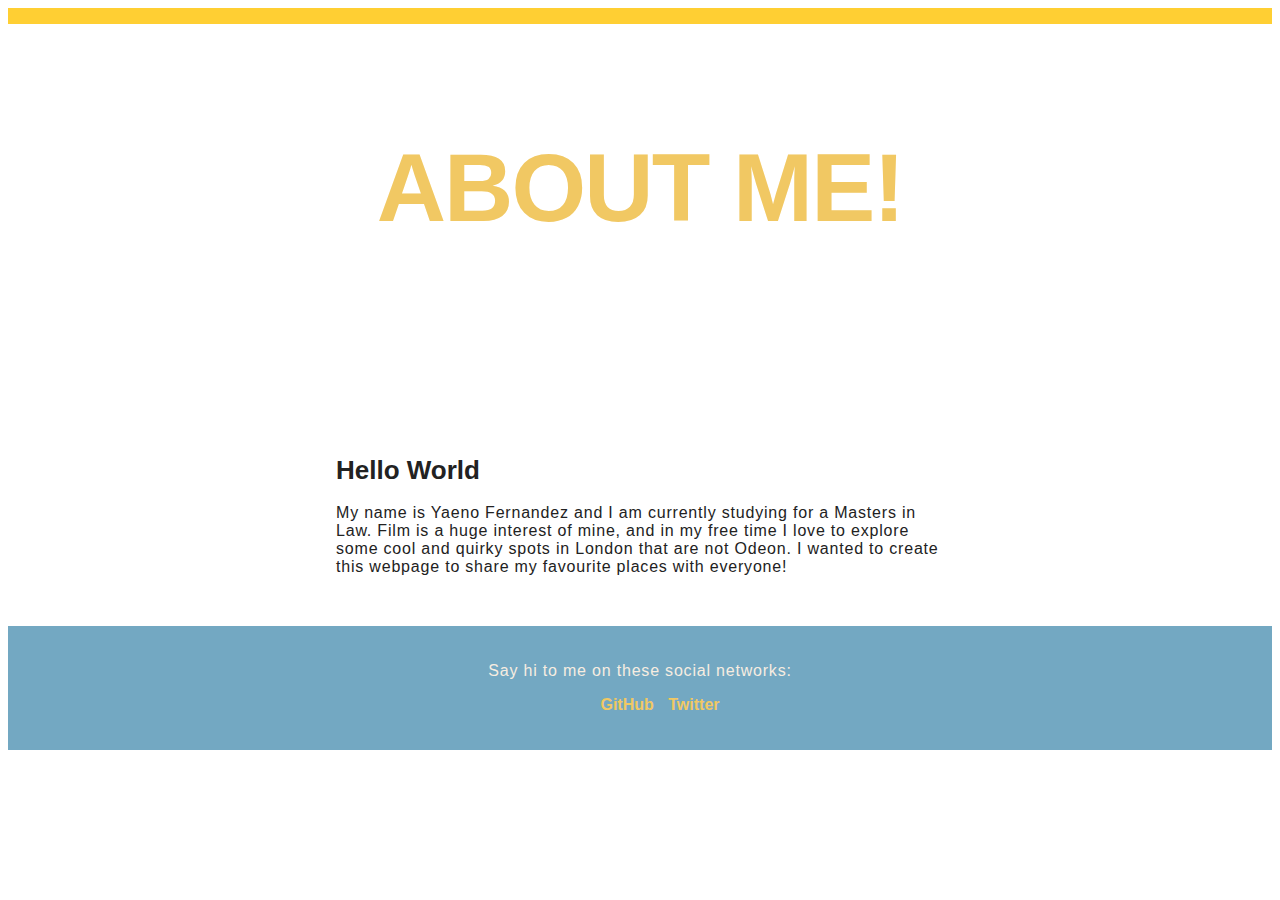
<file: about_me.html>
<!DOCTYPE>

<link rel="stylesheet" href="css/index.css" type="text/css">
<body>

<header class='masthead'>
  <p class='masthead-intro'></p>
  <h1 class='masthead-heading'>About me!</h1>
</header>
<section class="introduction-section">
    <h1>Hello World</h1>
    <p>My name is Yaeno Fernandez and I am currently studying for a Masters in Law. Film is a huge interest of mine, and in my free time I love to explore some cool and quirky spots in London that are not Odeon. I wanted to create this webpage to share my favourite places with everyone!</p>

</section>
</body>
<footer class="content-footer">
    <p>Say hi to me on these social networks:</p>
    <ul class="social">
        <li><a class="css-is-deranged" href="_INSERT_GITHUB_URL_HERE_">GitHub</a></li>
        <li><a class="css-is-deranged" href="http://twitter.com/yaefernandezz">Twitter</a></li>

    </ul>

</footer>
</file>
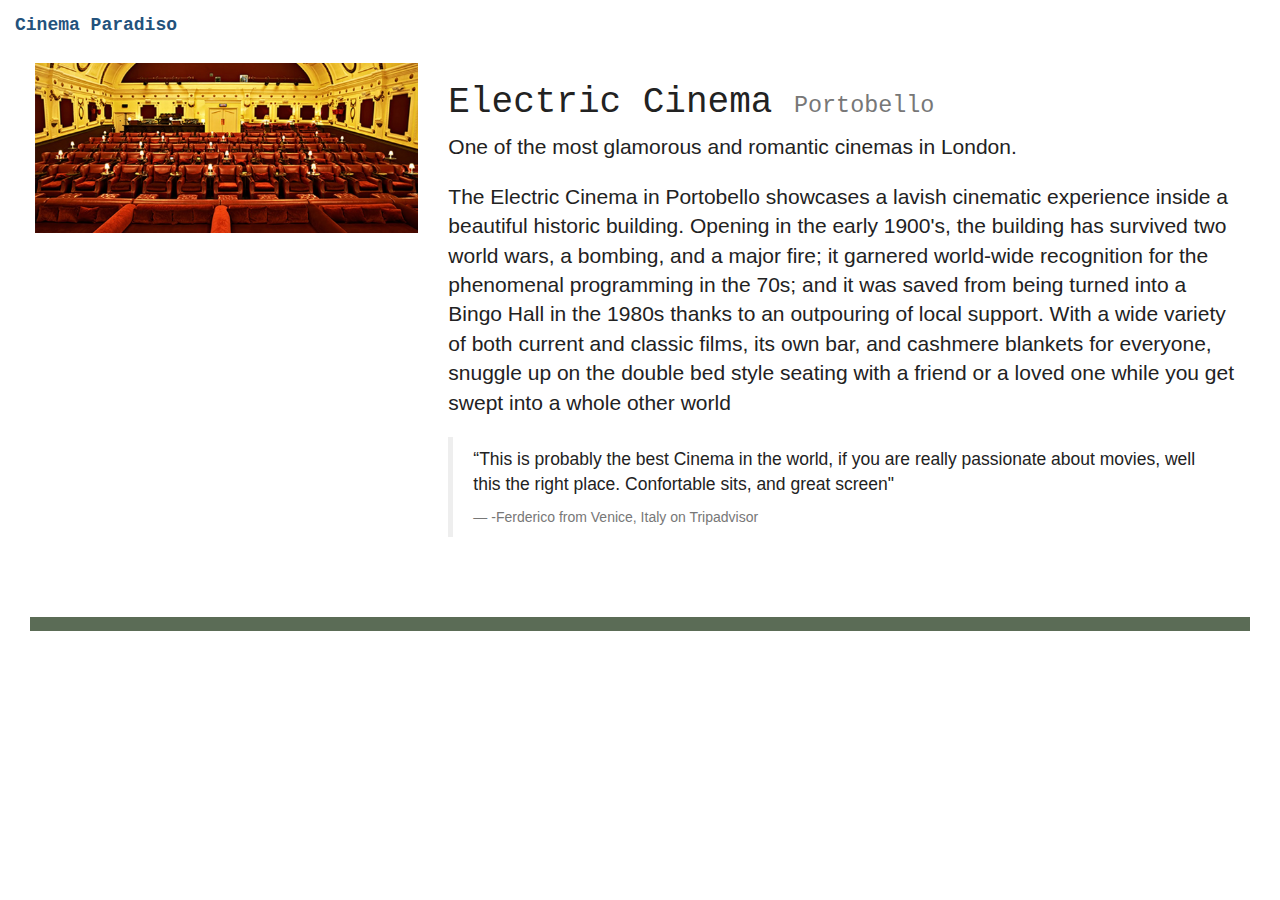
<file: electric.html>
<!DOCTYPE html>
<html lang="en">
  <head>
    <meta charset="utf-8">
    <meta http-equiv="X-UA-Compatible" content="IE=edge">
    <meta name="viewport" content="width=device-width, initial-scale=1">
    <!-- The above 3 meta tags *must* come first in the head; any other head content must come *after* these tags -->
    <title>The Electric Cinema</title>

    <!-- Bootstrap -->
    <link href="../css/bootstrap.min.css" rel="stylesheet">
    <!--custom CSS, called main-->
    <link href="https://fonts.googleapis.com/css?family=Special+Elite" rel="stylesheet">
    <link href="../css/main.css" rel="stylesheet">

    <!-- HTML5 shim and Respond.js for IE8 support of HTML5 elements and media queries -->
    <!-- WARNING: Respond.js doesn't work if you view the page via file:// -->
    <!--[if lt IE 9]>
      <script src="https://oss.maxcdn.com/html5shiv/3.7.3/html5shiv.min.js"></script>
      <script src="https://oss.maxcdn.com/respond/1.4.2/respond.min.js"></script>
    <![endif]-->




  </head>
  <body>




        <!-- Brand and toggle get grouped for better mobile display -->
        <div class="navbar-header">
          <button type="button" class="navbar-toggle collapsed" data-toggle="collapse" data-target="#bs-example-navbar-collapse-1" aria-expanded="false">
            <span class="sr-only">Toggle navigation</span>
            <span class="icon-bar"></span>
            <span class="icon-bar"></span>
            <span class="icon-bar"></span>
            </button>
            <a class="navbar-brand">Cinema Paradiso</a>
          </div>



     <br><br><br>




    <div class=“container”> <!--use container-fluid to make it full width and not fixed width-->

        <!--Initial grid with col-md-4 for author's photo, and col-md-8 for heading1 (name+country+date),
        author's info (2 short paragraphs) and a quote-->
        <div class="row">
            <div class="col-md-4">
                <img src="../images/electric2.jpg" class="img-responsive gray_img" alt="Electric Cinema">
            </div>
            <div class="col-md-8"> <!--contains author´s name, country and date of birth in H1; info in P; and a quote from a novel insede a Blockquote div -->
                <h1>Electric Cinema <small>Portobello</small></h1>
                <p class="lead">One of the most glamorous and romantic cinemas in London.</p>
                <p class="lead">The Electric Cinema in Portobello showcases a lavish cinematic experience inside a beautiful historic building. Opening in the early 1900's, the building has survived two world wars, a bombing, and a major fire; it garnered world-wide recognition for the phenomenal programming in the 70s; and it was saved from being turned into a Bingo Hall in the 1980s thanks to an outpouring of local support. With a wide variety of both current and classic films, its own bar, and cashmere blankets for everyone, snuggle up on the double bed style seating with a friend or a loved one while you get swept into a whole other world</p>
                <blockquote> <!--adds a quote from one of the author's books using the bootstrap class blockquote-->
                    <p>“This is probably the best Cinema in the world, if you are really passionate about movies, well this the right place. Confortable sits, and great screen"</p>
                    <small>-Ferderico from Venice, Italy on Tripadvisor</small>
                </blockquote>
            </div>
        </div>

        <!-- hr adds an horizontal line and some white space (margins) betweek sections -->
        <hr>




    <!-- jQuery (necessary for Bootstrap's JavaScript plugins) -->
    <script src="https://ajax.googleapis.com/ajax/libs/jquery/1.12.4/jquery.min.js"></script>
    <!-- Include all compiled plugins (below), or include individual files as needed -->
    <script src="../js/bootstrap.min.js"></script>
  </body>
</html>
</file>
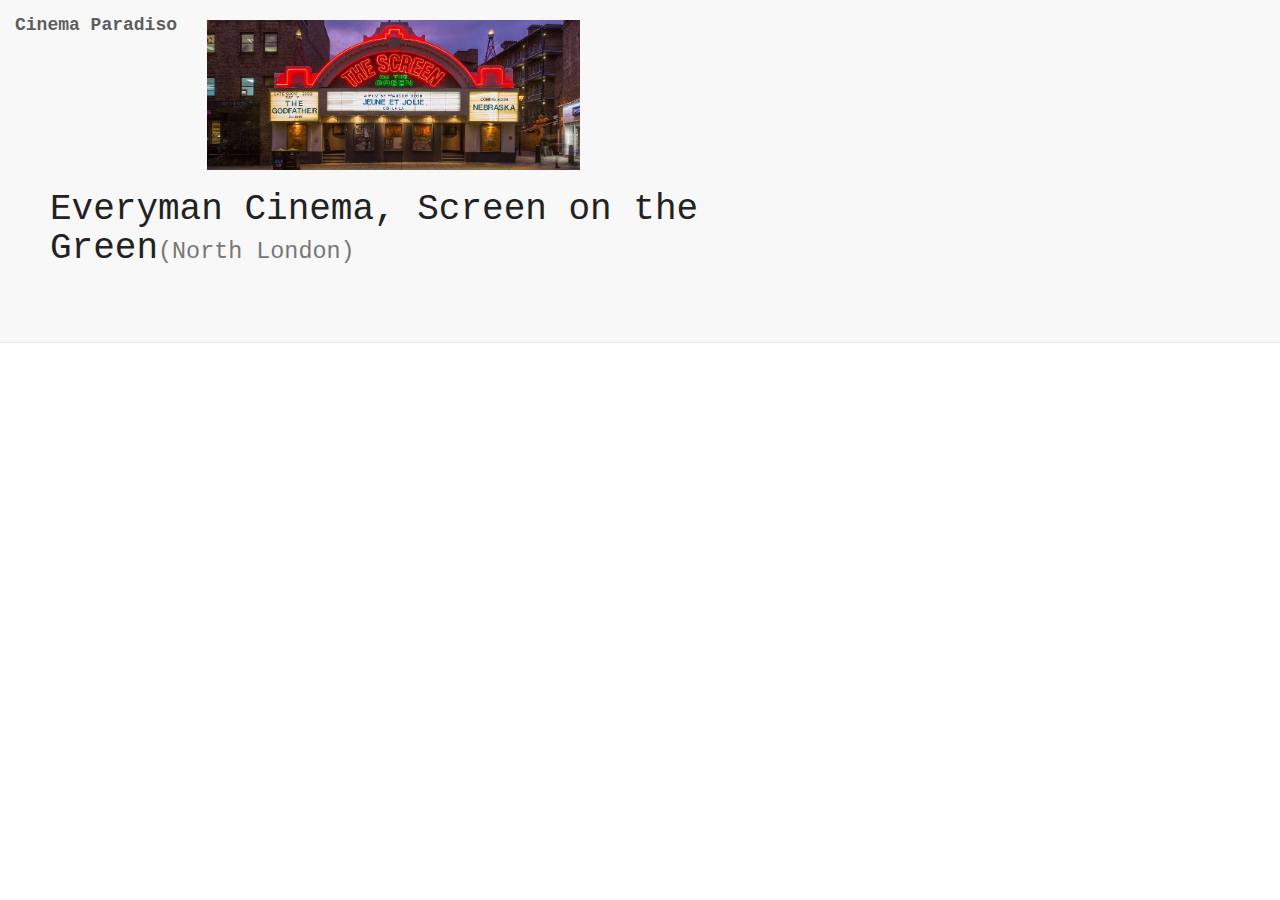
<file: everyman.html>
<!DOCTYPE html>
<html lang="en">
  <head>
    <meta charset="utf-8">
    <meta http-equiv="X-UA-Compatible" content="IE=edge">
    <meta name="viewport" content="width=device-width, initial-scale=1">
    <!-- The above 3 meta tags *must* come first in the head; any other head content must come *after* these tags -->
    <title>Everyman Cinema</title>

    <!-- Bootstrap -->
    <link href="../css/bootstrap.min.css" rel="stylesheet">
    <!--custom CSS, called main-->
    <link href="https://fonts.googleapis.com/css?family=Special+Elite" rel="stylesheet">
    <link href="../css/main.css" rel="stylesheet">

    <!-- HTML5 shim and Respond.js for IE8 support of HTML5 elements and media queries -->
    <!-- WARNING: Respond.js doesn't work if you view the page via file:// -->
    <!--[if lt IE 9]>
      <script src="https://oss.maxcdn.com/html5shiv/3.7.3/html5shiv.min.js"></script>
      <script src="https://oss.maxcdn.com/respond/1.4.2/respond.min.js"></script>
    <![endif]-->



  </head>
  <body>



    <!-- including a navbar from bootstrap-->
    <nav class="navbar navbar-default navbar-fixed-top">
      <div class="container-fluid">
        <!-- Brand and toggle get grouped for better mobile display -->
        <div class="navbar-header">
          <button type="button" class="navbar-toggle collapsed" data-toggle="collapse" data-target="#bs-example-navbar-collapse-1" aria-expanded="false">
            <span class="sr-only">Toggle navigation</span>
            <span class="icon-bar"></span>
            <span class="icon-bar"></span>
            <span class="icon-bar"></span>
          </button>
          <a class="navbar-brand">Cinema Paradiso</a>
        </div>



    <div class=“container”> <!--use container-fluid to make it full width and not fixed width-->

        <!--Initial grid with col-md-4 for author's photo, and col-md-8 for heading1 (name+country+date),
        author's info (2 short paragraphs) and a quote-->
        <div class="row">
            <div class="col-md-4">
                <img src="../images/everyman1.jpg" class="img-responsive gray_img" alt="everyman image">
            </div>
            <div class="col-md-8"> <!--contains author´s name, country and date of birth in H1; info in P; and a quote from a novel insede a Blockquote div -->

                <h1>Everyman Cinema, Screen on the Green<small>(North London)</small></h1>



        <!--the br breaks add an empty space after the social buttons before the end of the webpage-->
        <br><br><br>


    </div>



    <!-- jQuery (necessary for Bootstrap's JavaScript plugins) -->
    <script src="https://ajax.googleapis.com/ajax/libs/jquery/1.12.4/jquery.min.js"></script>
    <!-- Include all compiled plugins (below), or include individual files as needed -->
    <script src="../js/bootstrap.min.js"></script>
  </body>
</html>
</file>
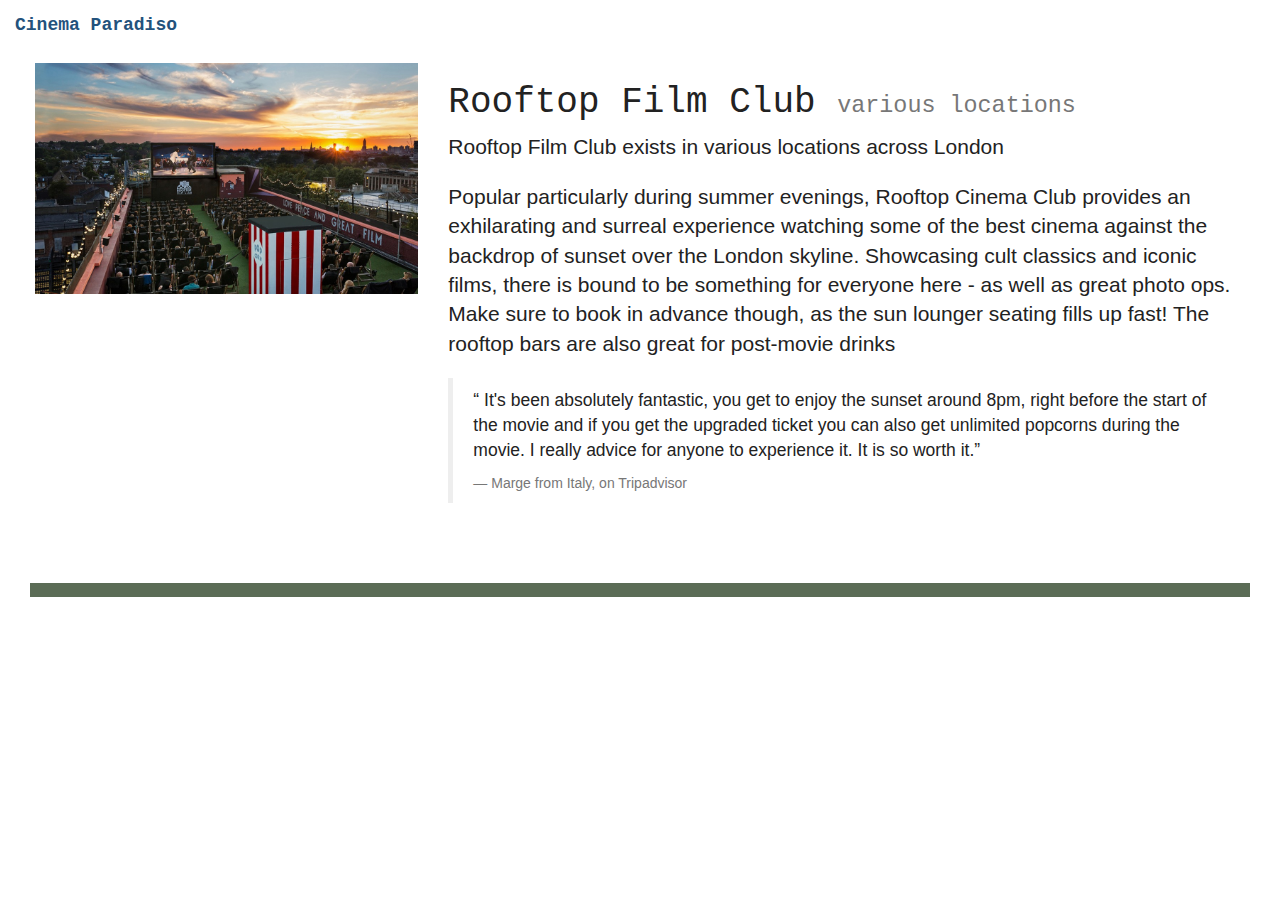
<file: filmclub.html>
<!DOCTYPE html>
<html lang="en">
  <head>
    <meta charset="utf-8">
    <meta http-equiv="X-UA-Compatible" content="IE=edge">
    <meta name="viewport" content="width=device-width, initial-scale=1">
    <!-- The above 3 meta tags *must* come first in the head; any other head content must come *after* these tags -->
    <title>Rooftop Film Club</title>

    <!-- Bootstrap -->
    <link href="../css/bootstrap.min.css" rel="stylesheet">
    <!--custom CSS, called main-->
    <link href="https://fonts.googleapis.com/css?family=Special+Elite" rel="stylesheet">
    <link href="../css/main.css" rel="stylesheet">

    <!-- HTML5 shim and Respond.js for IE8 support of HTML5 elements and media queries -->
    <!-- WARNING: Respond.js doesn't work if you view the page via file:// -->
    <!--[if lt IE 9]>
      <script src="https://oss.maxcdn.com/html5shiv/3.7.3/html5shiv.min.js"></script>
      <script src="https://oss.maxcdn.com/respond/1.4.2/respond.min.js"></script>
    <![endif]-->



  </head>
  <body>




          <!-- Brand and toggle get grouped for better mobile display -->
          <div class="navbar-header">
            <button type="button" class="navbar-toggle collapsed" data-toggle="collapse" data-target="#bs-example-navbar-collapse-1" aria-expanded="false">
              <span class="sr-only">Toggle navigation</span>
              <span class="icon-bar"></span>
              <span class="icon-bar"></span>
              <span class="icon-bar"></span>
            </button>
            <a class="navbar-brand">Cinema Paradiso</a>
          </div>



     <br><br><br>




    <div class=“container”> <!--use container-fluid to make it full width and not fixed width-->

        <!--Initial grid with col-md-4 for author's photo, and col-md-8 for heading1 (name+country+date),
        author's info (2 short paragraphs) and a quote-->
        <div class="row">
            <div class="col-md-4">
                <img src="../images/Filmclub1.jpg" class="img-responsive gray_img" alt="Rooftop Film Club">
            </div>
            <div class="col-md-8"> <!--contains author´s name, country and date of birth in H1; info in P; and a quote from a novel insede a Blockquote div -->
                <h1>Rooftop Film Club <small>various locations</small></h1>
                <p class="lead">Rooftop Film Club exists in various locations across London</p>
                <p class="lead">Popular particularly during summer evenings, Rooftop Cinema Club provides an exhilarating and surreal experience watching some of the best cinema against the backdrop of sunset over the London skyline. Showcasing cult classics and iconic films, there is bound to be something for everyone here - as well as great photo ops. Make sure to book in advance though, as the sun lounger seating fills up fast! The rooftop bars are also great for post-movie drinks </p>
                <blockquote> <!--adds a quote from one of the author's books using the bootstrap class blockquote-->
                    <p>“ It's been absolutely fantastic, you get to enjoy the sunset around 8pm, right before the start of the movie and if you get the upgraded ticket you can also get unlimited popcorns during the movie. I really advice for anyone to experience it. It is so worth it.”</p>
                    <small>Marge from Italy, on Tripadvisor</small>
                </blockquote>
            </div>
        </div>

        <!-- hr adds an horizontal line and some white space (margins) betweek sections -->
        <hr>





    <!-- jQuery (necessary for Bootstrap's JavaScript plugins) -->
    <script src="https://ajax.googleapis.com/ajax/libs/jquery/1.12.4/jquery.min.js"></script>
    <!-- Include all compiled plugins (below), or include individual files as needed -->
    <script src="../js/bootstrap.min.js"></script>
  </body>
</html>
</file>
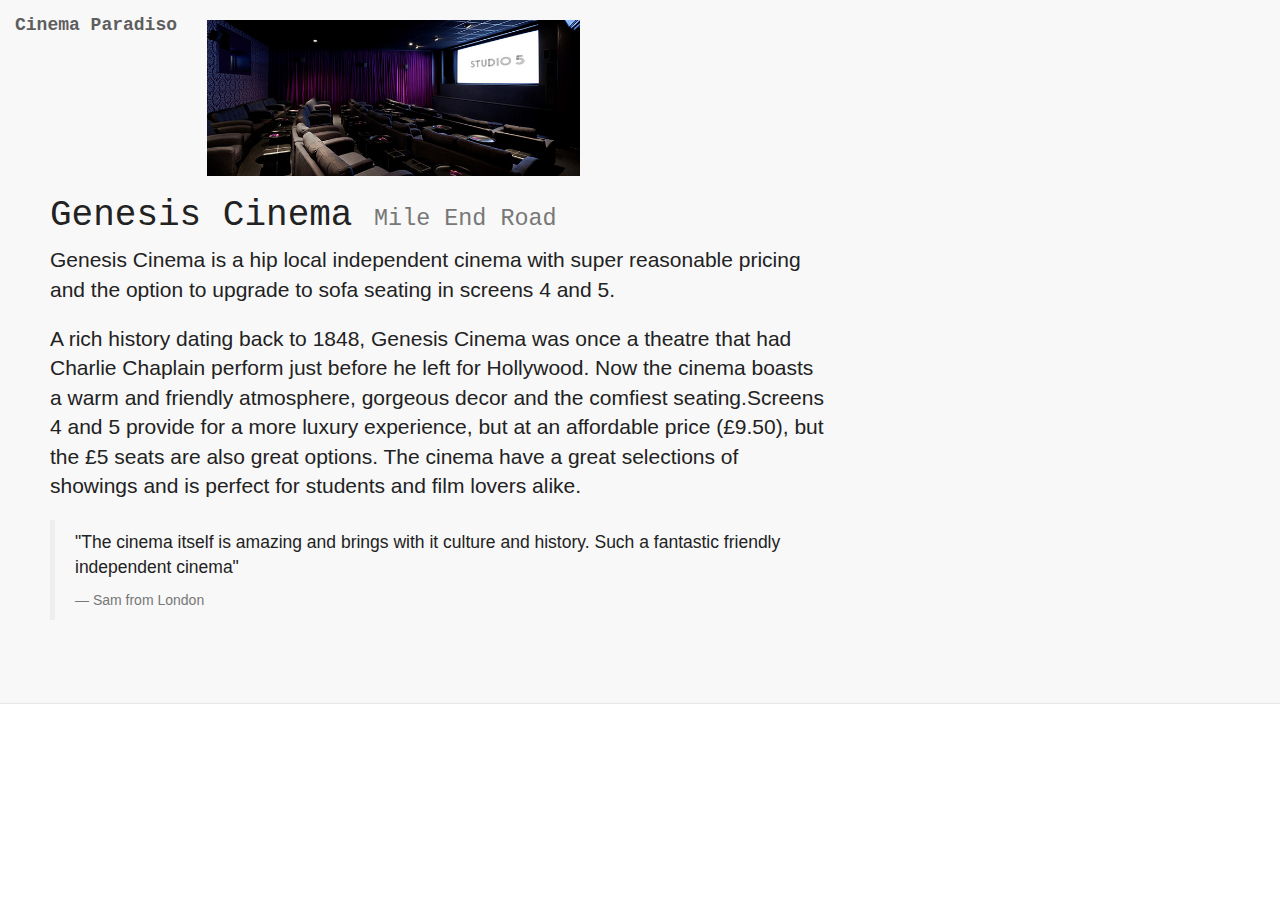
<file: genesis.html>
<!DOCTYPE html>
<html lang="en">
  <head>
    <meta charset="utf-8">
    <meta http-equiv="X-UA-Compatible" content="IE=edge">
    <meta name="viewport" content="width=device-width, initial-scale=1">
    <!-- The above 3 meta tags *must* come first in the head; any other head content must come *after* these tags -->
    <title>Genesis Cinema</title>

    <!-- Bootstrap -->
    <link href="../css/bootstrap.min.css" rel="stylesheet">
    <!--custom CSS, called main-->
    <link href="https://fonts.googleapis.com/css?family=Special+Elite" rel="stylesheet">
    <link href="../css/main.css" rel="stylesheet">

    <!-- HTML5 shim and Respond.js for IE8 support of HTML5 elements and media queries -->
    <!-- WARNING: Respond.js doesn't work if you view the page via file:// -->
    <!--[if lt IE 9]>
      <script src="https://oss.maxcdn.com/html5shiv/3.7.3/html5shiv.min.js"></script>
      <script src="https://oss.maxcdn.com/respond/1.4.2/respond.min.js"></script>
    <![endif]-->



  </head>
  <body>



      <!-- including a navbar from bootstrap-->
      <nav class="navbar navbar-default navbar-fixed-top">
        <div class="container-fluid">
          <!-- Brand and toggle get grouped for better mobile display -->
          <div class="navbar-header">
            <button type="button" class="navbar-toggle collapsed" data-toggle="collapse" data-target="#bs-example-navbar-collapse-1" aria-expanded="false">
              <span class="sr-only">Toggle navigation</span>
              <span class="icon-bar"></span>
              <span class="icon-bar"></span>
              <span class="icon-bar"></span>
            </button>
            <a class="navbar-brand">Cinema Paradiso</a>
          </div>



    <div class=“container”> <!--use container-fluid to make it full width and not fixed width-->

        <!--Initial grid with col-md-4 for author's photo, and col-md-8 for heading1 (name+country+date),
        author's info (2 short paragraphs) and a quote-->
        <div class="row">
            <div class="col-md-4">
                <img src="../images/genesis1.jpg" class="img-responsive gray_img" alt="Genesis Image">
            </div>
            <div class="col-md-8"> <!--contains author´s name, country and date of birth in H1; info in P; and a quote from a novel insede a Blockquote div -->
                <h1>Genesis Cinema <small>Mile End Road</small></h1>
                <p class="lead">Genesis Cinema is a hip local independent cinema with super reasonable pricing and the option to upgrade to sofa seating in screens 4 and 5.</p>
                <p class="lead">A rich history dating back to 1848, Genesis Cinema was once a theatre that had Charlie Chaplain perform just before he left for Hollywood. Now the cinema boasts a warm and friendly atmosphere, gorgeous decor and the comfiest seating.Screens 4 and 5 provide for a more luxury experience, but at an affordable price (£9.50), but the £5 seats are also great options. The cinema have a great selections of showings and is perfect for students and film lovers alike.
                <blockquote> <!--adds a quote from one of the author's books using the bootstrap class blockquote-->
                    <p>"The cinema itself is amazing and brings with it culture and history. Such a fantastic friendly independent cinema"</p>
                    <small>Sam from London</small>
                </blockquote>
            </div>
        </div>



        <!--the br breaks add an empty space after the social buttons before the end of the webpage-->
        <br><br><br>


    </div>



    <!-- jQuery (necessary for Bootstrap's JavaScript plugins) -->
    <script src="https://ajax.googleapis.com/ajax/libs/jquery/1.12.4/jquery.min.js"></script>
    <!-- Include all compiled plugins (below), or include individual files as needed -->
    <script src="../js/bootstrap.min.js"></script>
  </body>
</html>
</file>
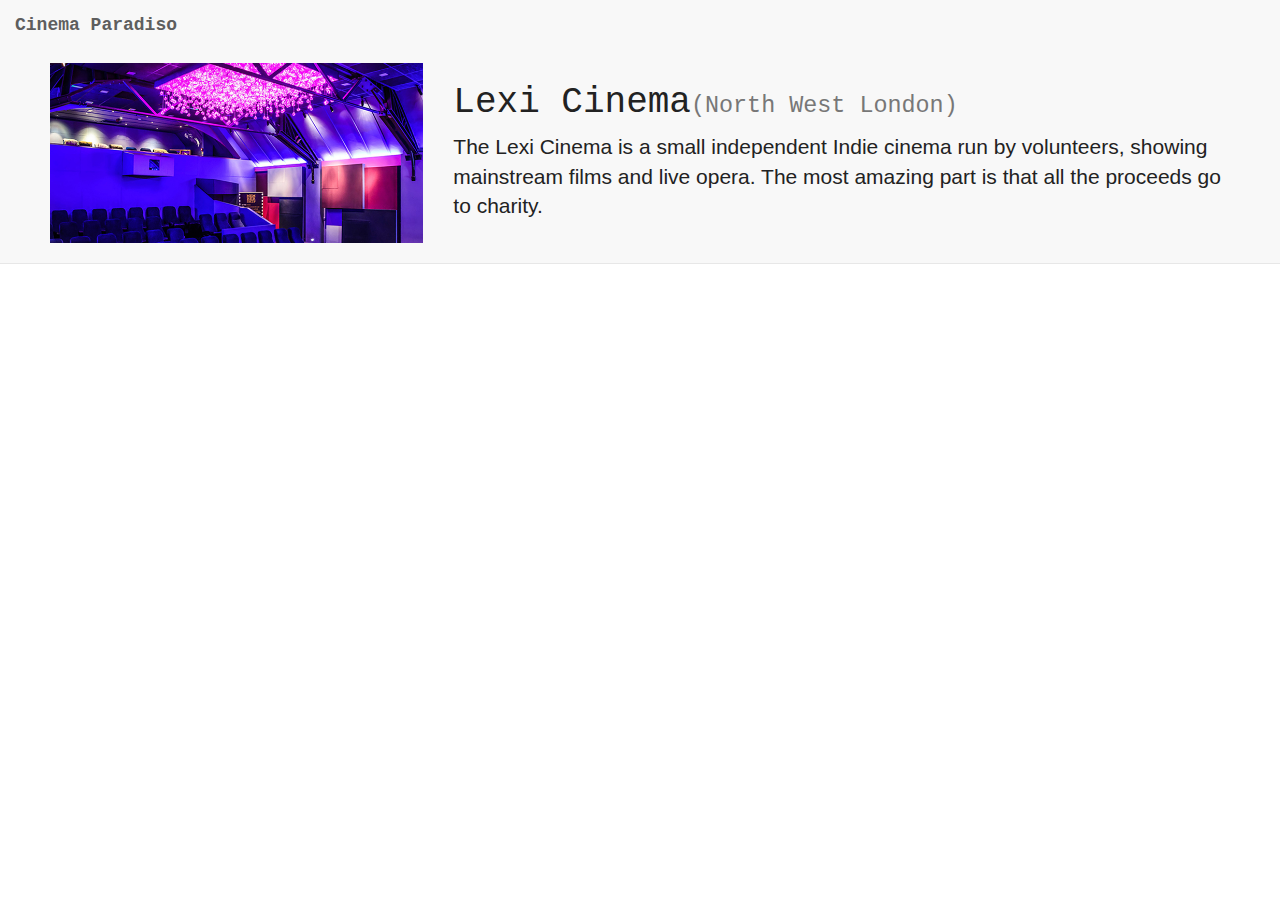
<file: lexi.html>
<!DOCTYPE html>
<html lang="en">
  <head>
    <meta charset="utf-8">
    <meta http-equiv="X-UA-Compatible" content="IE=edge">
    <meta name="viewport" content="width=device-width, initial-scale=1">
    <!-- The above 3 meta tags *must* come first in the head; any other head content must come *after* these tags -->
    <title>The Lexi Cinema</title>

    <!-- Bootstrap -->
    <link href="../css/bootstrap.min.css" rel="stylesheet">
    <!--custom CSS, called main-->
    <link href="https://fonts.googleapis.com/css?family=Special+Elite" rel="stylesheet">
    <link href="../css/main.css" rel="stylesheet">

    <!-- HTML5 shim and Respond.js for IE8 support of HTML5 elements and media queries -->
    <!-- WARNING: Respond.js doesn't work if you view the page via file:// -->
    <!--[if lt IE 9]>
      <script src="https://oss.maxcdn.com/html5shiv/3.7.3/html5shiv.min.js"></script>
      <script src="https://oss.maxcdn.com/respond/1.4.2/respond.min.js"></script>
    <![endif]-->



  </head>
  <body>



      <!-- including a navbar from bootstrap-->
      <nav class="navbar navbar-default navbar-fixed-top">
        <div class="container-fluid">
          <!-- Brand and toggle get grouped for better mobile display -->
          <div class="navbar-header">
            <button type="button" class="navbar-toggle collapsed" data-toggle="collapse" data-target="#bs-example-navbar-collapse-1" aria-expanded="false">
              <span class="sr-only">Toggle navigation</span>
              <span class="icon-bar"></span>
              <span class="icon-bar"></span>
              <span class="icon-bar"></span>
            </button>
            <a class="navbar-brand">Cinema Paradiso</a>
          </div>





     <br><br><br>




    <div class=“container”> <!--use container-fluid to make it full width and not fixed width-->

        <!--Initial grid with col-md-4 for author's photo, and col-md-8 for heading1 (name+country+date),
        author's info (2 short paragraphs) and a quote-->
        <div class="row">
            <div class="col-md-4">
                <img src="../images/lexicinema2.jpg" class="img-responsive gray_img" alt="Zadie Smith image">
            </div>
            <div class="col-md-8"> <!--contains author´s name, country and date of birth in H1; info in P; and a quote from a novel insede a Blockquote div -->
                <h1>Lexi Cinema<small>(North West London)</small></h1>
                <p class="lead">The Lexi Cinema is a small independent Indie cinema run by volunteers, showing mainstream films and live opera. The most amazing part is that all the proceeds go to charity.
                </p>

        </div>

        <!-- hr adds an horizontal line and some white space (margins) betweek sections -->
        <hr>



        <!--the br breaks add an empty space after the social buttons before the end of the webpage-->
        <br><br><br>


    </div>



    <!-- jQuery (necessary for Bootstrap's JavaScript plugins) -->
    <script src="https://ajax.googleapis.com/ajax/libs/jquery/1.12.4/jquery.min.js"></script>
    <!-- Include all compiled plugins (below), or include individual files as needed -->
    <script src="../js/bootstrap.min.js"></script>
  </body>
</html>
</file>
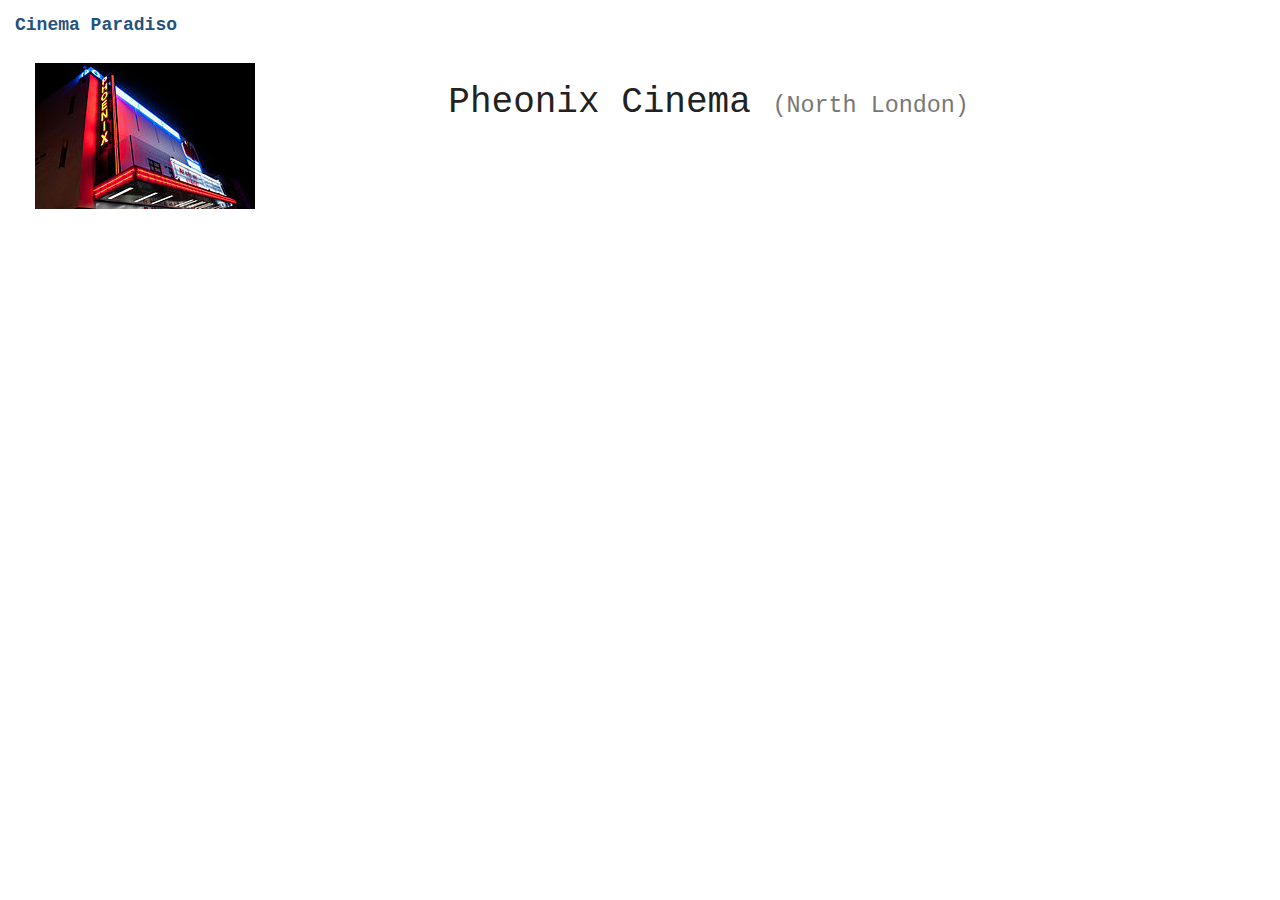
<file: pheonix.html>
<!DOCTYPE html>
<html lang="en">
  <head>
    <meta charset="utf-8">
    <meta http-equiv="X-UA-Compatible" content="IE=edge">
    <meta name="viewport" content="width=device-width, initial-scale=1">
    <!-- The above 3 meta tags *must* come first in the head; any other head content must come *after* these tags -->
    <title>Pheonix Cinema</title>

    <!-- Bootstrap -->
    <link href="../css/bootstrap.min.css" rel="stylesheet">
    <!--custom CSS, called main-->
    <link href="https://fonts.googleapis.com/css?family=Special+Elite" rel="stylesheet">
    <link href="../css/main.css" rel="stylesheet">

    <!-- HTML5 shim and Respond.js for IE8 support of HTML5 elements and media queries -->
    <!-- WARNING: Respond.js doesn't work if you view the page via file:// -->
    <!--[if lt IE 9]>
      <script src="https://oss.maxcdn.com/html5shiv/3.7.3/html5shiv.min.js"></script>
      <script src="https://oss.maxcdn.com/respond/1.4.2/respond.min.js"></script>
    <![endif]-->



  </head>
  <body>




          <!-- Brand and toggle get grouped for better mobile display -->
          <div class="navbar-header">
            <button type="button" class="navbar-toggle collapsed" data-toggle="collapse" data-target="#bs-example-navbar-collapse-1" aria-expanded="false">
              <span class="sr-only">Toggle navigation</span>
              <span class="icon-bar"></span>
              <span class="icon-bar"></span>
              <span class="icon-bar"></span>
            </button>
            <a class="navbar-brand">Cinema Paradiso</a>
          </div>


     <br><br><br>




    <div class=“container”> <!--use container-fluid to make it full width and not fixed width-->

        <!--Initial grid with col-md-4 for author's photo, and col-md-8 for heading1 (name+country+date),
        author's info (2 short paragraphs) and a quote-->
        <div class="row">
            <div class="col-md-4">
                <img src="../images/pheonix2.jpg" class="img-responsive gray_img" alt="Pheonix Cinema">
            </div>
            <div class="col-md-8"> <!--contains author´s name, country and date of birth in H1; info in P; and a quote from a novel insede a Blockquote div -->
                <h1>Pheonix Cinema <small>(North London)</small></h1>
            </div>



        <!-- hr adds an horizontal line and some white space (margins) betweek sections -->
        <hr>



        <!--the br breaks add an empty space after the social buttons before the end of the webpage-->
        <br><br><br>


    </div>



    <!-- jQuery (necessary for Bootstrap's JavaScript plugins) -->
    <script src="https://ajax.googleapis.com/ajax/libs/jquery/1.12.4/jquery.min.js"></script>
    <!-- Include all compiled plugins (below), or include individual files as needed -->
    <script src="../js/bootstrap.min.js"></script>
  </body>
</html>
</file>
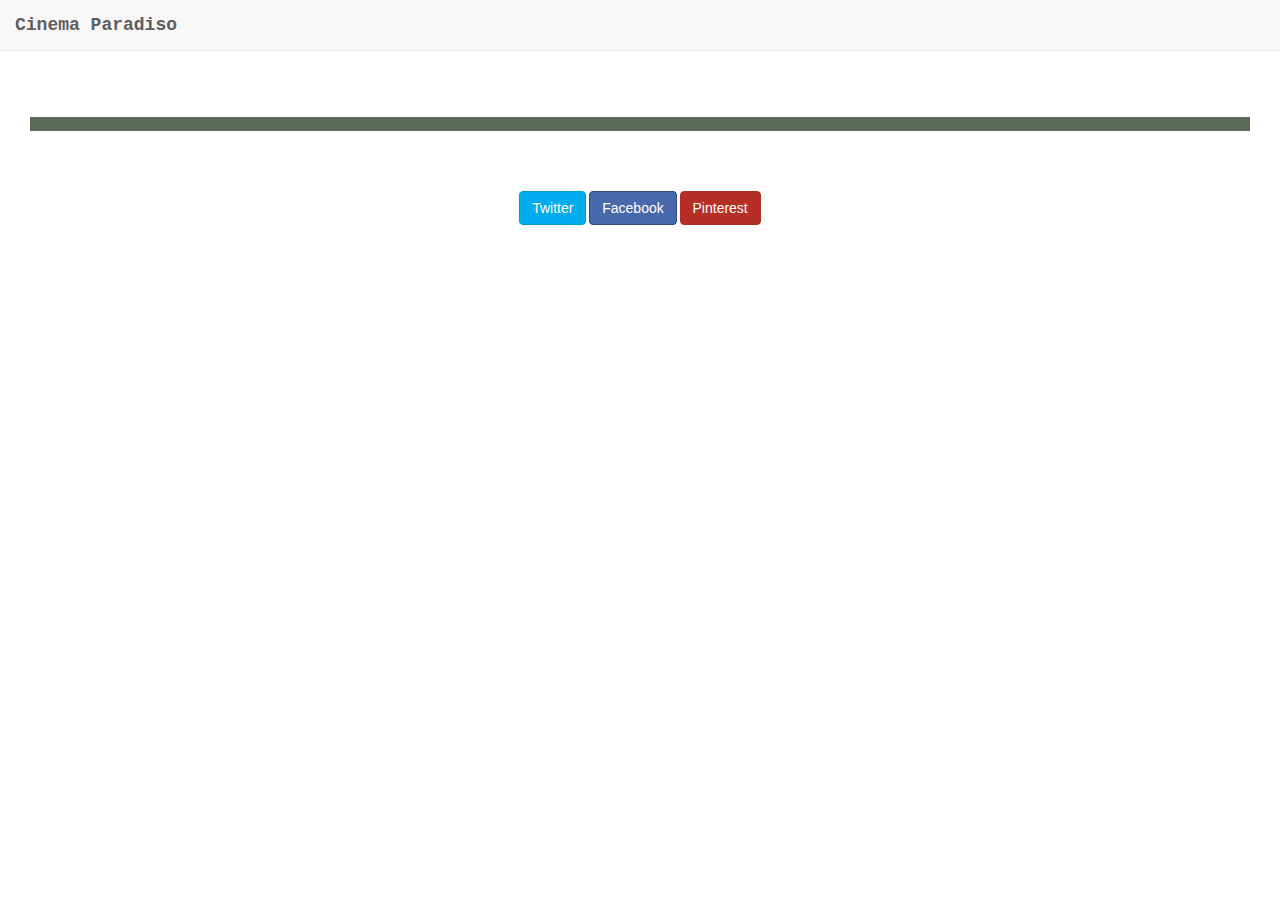
<file: tags.html>
<!DOCTYPE html>
<html lang="en">
  <head>
    <meta charset="utf-8">
    <meta http-equiv="X-UA-Compatible" content="IE=edge">
    <meta name="viewport" content="width=device-width, initial-scale=1">
    <!-- The above 3 meta tags *must* come first in the head; any other head content must come *after* these tags -->
    <title>Tags</title>

    <!-- Bootstrap -->
    <link href="css/bootstrap.min.css" rel="stylesheet">




    <!--custom CSS, called main-->
    <link href="https://fonts.googleapis.com/css?family=Special+Elite" rel="stylesheet">
    <link href="css/main.css" rel="stylesheet">

    <!-- css for filtering -->
    <link href="css/tags_style.css" rel="stylesheet">
    <!-- HTML5 shim and Respond.js for IE8 support of HTML5 elements and media queries -->
    <!-- WARNING: Respond.js doesn't work if you view the page via file:// -->
    <!--[if lt IE 9]>
      <script src="https://oss.maxcdn.com/html5shiv/3.7.3/html5shiv.min.js"></script>
      <script src="https://oss.maxcdn.com/respond/1.4.2/respond.min.js"></script>
    <![endif]-->

    <link href="css/main.css" rel="stylesheet">



  </head>
  <body>


    <!-- including a navbar from bootstrap-->
    <nav class="navbar navbar-default navbar-fixed-top">
      <div class="container-fluid">
        <!-- Brand and toggle get grouped for better mobile display -->
        <div class="navbar-header">
          <button type="button" class="navbar-toggle collapsed" data-toggle="collapse" data-target="#bs-example-navbar-collapse-1" aria-expanded="false">
            <span class="sr-only">Toggle navigation</span>
            <span class="icon-bar"></span>
            <span class="icon-bar"></span>
            <span class="icon-bar"></span>
          </button>
          <a class="navbar-brand"">Cinema Paradiso</a>
        </div>

        </div><!-- /.navbar-collapse -->
      </div><!-- /.container-fluid -->
    </nav>


    <br><br><br><br>







    <!-- hr adds an horizontal line and some white space (margins) betweek sections -->
    <hr>



    <div id="social-buttons" class="text-center">
        <button class="btn btn-md btn-twitter">Twitter</button>
        <button class="btn btn-md btn-facebook">Facebook</button>
        <button class="btn btn-md btn-pinterest">Pinterest</button>
    </div>

    <!--the br breaks add an empty space after the social buttons before the end of the webpage-->
    <br><br><br>






    <!-- jQuery (necessary for Bootstrap's JavaScript plugins) -->
    <script src="https://ajax.googleapis.com/ajax/libs/jquery/1.12.4/jquery.min.js"></script>
    <!-- Include all compiled plugins (below), or include individual files as needed -->
    <script src="js/bootstrap.min.js"></script>

    <!-- JS files for filtering -->
    <script src="js/tags_javascript.js"></script>

  </body>
</html>
</file>
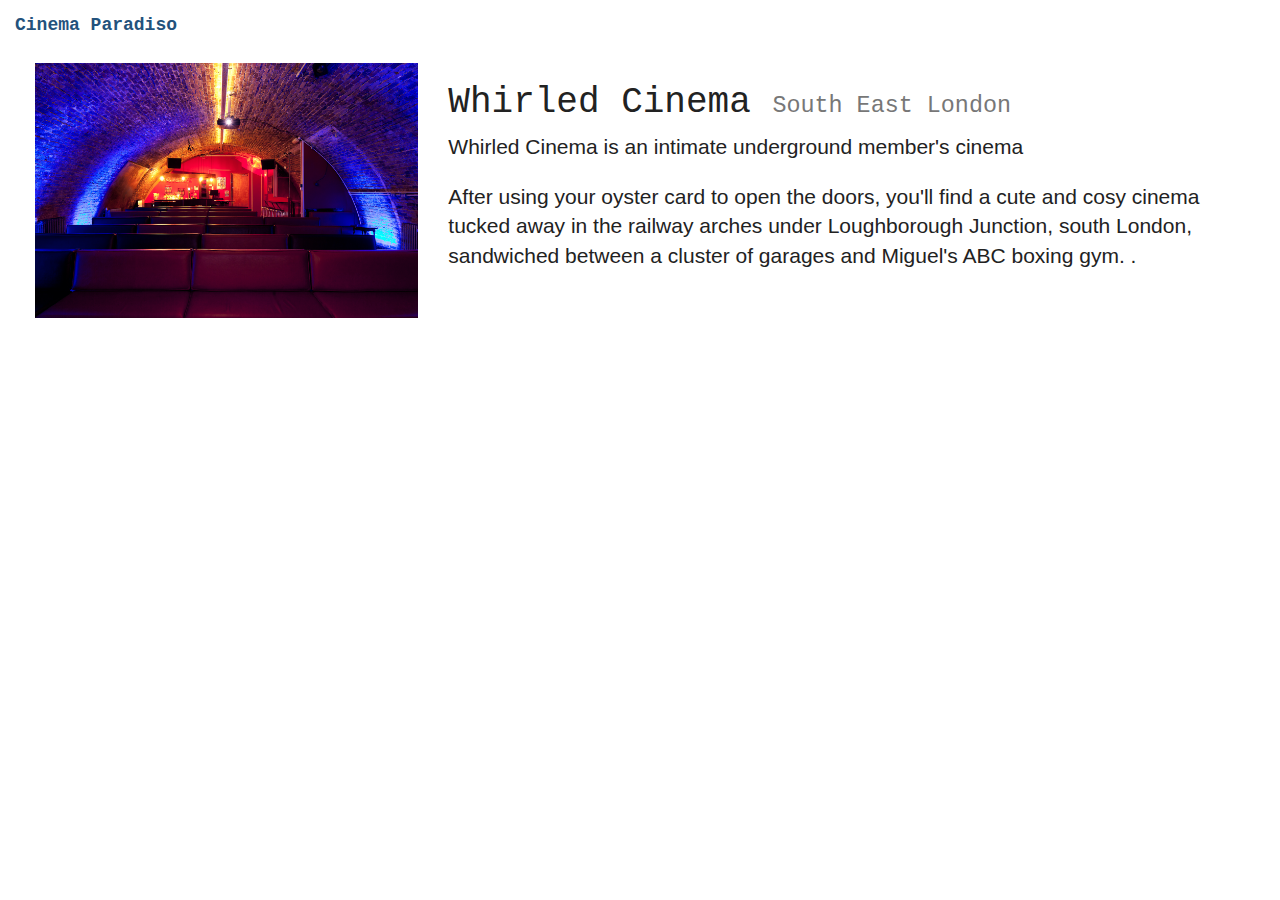
<file: whirled.html>
<!DOCTYPE html>
<html lang="en">
  <head>
    <meta charset="utf-8">
    <meta http-equiv="X-UA-Compatible" content="IE=edge">
    <meta name="viewport" content="width=device-width, initial-scale=1">
    <!-- The above 3 meta tags *must* come first in the head; any other head content must come *after* these tags -->
    <title>Sylvia Plath</title>

    <!-- Bootstrap -->
    <link href="../css/bootstrap.min.css" rel="stylesheet">
    <!--custom CSS, called main-->
    <link href="https://fonts.googleapis.com/css?family=Special+Elite" rel="stylesheet">
    <link href="../css/main.css" rel="stylesheet">

    <!-- HTML5 shim and Respond.js for IE8 support of HTML5 elements and media queries -->
    <!-- WARNING: Respond.js doesn't work if you view the page via file:// -->
    <!--[if lt IE 9]>
      <script src="https://oss.maxcdn.com/html5shiv/3.7.3/html5shiv.min.js"></script>
      <script src="https://oss.maxcdn.com/respond/1.4.2/respond.min.js"></script>
    <![endif]-->



  </head>
  <body>




          <!-- Brand and toggle get grouped for better mobile display -->
          <div class="navbar-header">
            <button type="button" class="navbar-toggle collapsed" data-toggle="collapse" data-target="#bs-example-navbar-collapse-1" aria-expanded="false">
              <span class="sr-only">Toggle navigation</span>
              <span class="icon-bar"></span>
              <span class="icon-bar"></span>
              <span class="icon-bar"></span>
            </button>
            <a class="navbar-brand">Cinema Paradiso</a>



     <br><br><br>




    <div class=“container”> <!--use container-fluid to make it full width and not fixed width-->

        <!--Initial grid with col-md-4 for author's photo, and col-md-8 for heading1 (name+country+date),
        author's info (2 short paragraphs) and a quote-->
        <div class="row">
            <div class="col-md-4">
                <img src="../images/whirled2.jpg" class="img-responsive gray_img" alt="Sylvia Plath image">
            </div>
            <div class="col-md-8"> <!--contains author´s name, country and date of birth in H1; info in P; and a quote from a novel insede a Blockquote div -->
                <h1>Whirled Cinema <small>South East London</small></h1>
                <p class="lead">Whirled Cinema is an intimate underground member's cinema
                <p class="lead">After using your oyster card to open the doors, you'll find a cute and cosy cinema tucked away in the railway arches under Loughborough Junction, south London, sandwiched between a cluster of garages and Miguel's ABC boxing gym. .</p>

        </div>

        <!-- hr adds an horizontal line and some white space (margins) betweek sections -->
        <hr>



    </div>



    <!-- jQuery (necessary for Bootstrap's JavaScript plugins) -->
    <script src="https://ajax.googleapis.com/ajax/libs/jquery/1.12.4/jquery.min.js"></script>
    <!-- Include all compiled plugins (below), or include individual files as needed -->
    <script src="../js/bootstrap.min.js"></script>
  </body>
</html>
</file>
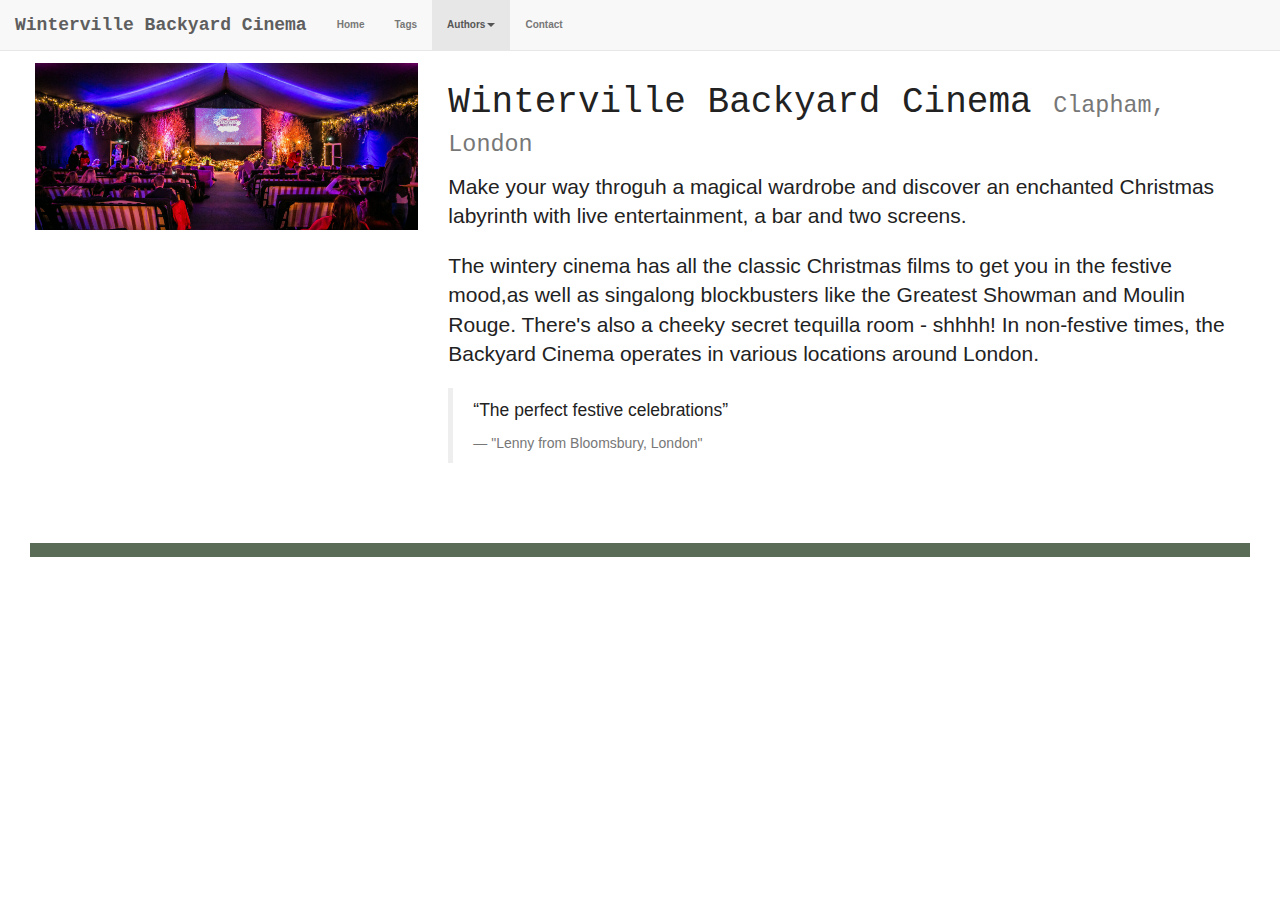
<file: winterville.html>
<!DOCTYPE html>
<html lang="en">
  <head>
    <meta charset="utf-8">
    <meta http-equiv="X-UA-Compatible" content="IE=edge">
    <meta name="viewport" content="width=device-width, initial-scale=1">
    <!-- The above 3 meta tags *must* come first in the head; any other head content must come *after* these tags -->
    <title>Winterville Backyard Cinema</title>

    <!-- Bootstrap -->
    <link href="../css/bootstrap.min.css" rel="stylesheet">
    <!--custom CSS, called main-->
    <link href="https://fonts.googleapis.com/css?family=Special+Elite" rel="stylesheet">
    <link href="../css/main.css" rel="stylesheet">

    <!-- HTML5 shim and Respond.js for IE8 support of HTML5 elements and media queries -->
    <!-- WARNING: Respond.js doesn't work if you view the page via file:// -->
    <!--[if lt IE 9]>
      <script src="https://oss.maxcdn.com/html5shiv/3.7.3/html5shiv.min.js"></script>
      <script src="https://oss.maxcdn.com/respond/1.4.2/respond.min.js"></script>
    <![endif]-->



  </head>
  <body>



      <!-- including a navbar from bootstrap-->
      <nav class="navbar navbar-default navbar-fixed-top">
        <div class="container-fluid">
          <!-- Brand and toggle get grouped for better mobile display -->
          <div class="navbar-header">
            <button type="button" class="navbar-toggle collapsed" data-toggle="collapse" data-target="#bs-example-navbar-collapse-1" aria-expanded="false">
              <span class="sr-only">Toggle navigation</span>
              <span class="icon-bar"></span>
              <span class="icon-bar"></span>
              <span class="icon-bar"></span>
            </button>
            <a class="navbar-brand" href="https://them-the-writers.github.io/home/">Winterville Backyard Cinema</a>
          </div>

          <!-- Collect the nav links, forms, and other content for toggling -->
        <div class="collapse navbar-collapse" id="bs-example-navbar-collapse-1">
            <ul class="nav navbar-nav">
                 <!-- <li class="active"><a href="#">Link <span class="sr-only">(current)</span></a></li> -->
                 <li><a href="https://them-the-writers.github.io/home/">Home</a></li>
                 <li><a href="https://them-the-writers.github.io/home/tags.html">Tags</a></li>
                 <li class="active" class="dropdown"> <!-- include the class active here to highlight authors button-->
                      <a href="#" class="dropdown-toggle" data-toggle="dropdown" role="button" aria-haspopup="true" aria-expanded="false">Authors<span class="caret"></span></a>
                      <ul class="dropdown-menu">
                          <li><a href="isabel_allende.html">Isabel Allende</a></li>
                          <li><a href="margaret_atwood">Margaret Atwood</a></li>
                          <li><a href="alison_bechdel.html">Alison Bechdel</a></li>
                          <li><a href="siri_hustvedt.html">Siri Hustvedt</a></li>
                          <li><a href="rosa_montero.html">Rosa Montero</a></li>
                          <li><a href="sylvia_plath.html">Sylvia Plath</a></li>
                          <li><a href="zadie_smith.html">Zadie Smith</a></li>
                          <li><a href="virginia_woolf.html">Virginia Woolf</a></li>
                      </ul>
                </li>
                <li><a href="https://them-the-writers.github.io/home/contact-us.html">Contact</a></li>

          </div><!-- /.navbar-collapse -->
        </div><!-- /.container-fluid -->
      </nav>


     <br><br><br>




    <div class=“container”> <!--use container-fluid to make it full width and not fixed width-->

        <!--Initial grid with col-md-4 for author's photo, and col-md-8 for heading1 (name+country+date),
        author's info (2 short paragraphs) and a quote-->
        <div class="row">
            <div class="col-md-4">
                <img src="../images/winterville2.jpg" class="img-responsive gray_img" alt="Margaret Atwood image">
            </div>
            <div class="col-md-8"> <!--contains author´s name, country and date of birth in H1; info in P; and a quote from a novel insede a Blockquote div -->
                <h1>Winterville Backyard Cinema <small>Clapham, London</small></h1>
                <p class="lead">Make your way throguh a magical wardrobe and discover an enchanted Christmas labyrinth with live entertainment, a bar and two screens.</p>
                <p class="lead">The wintery cinema has all the classic Christmas films to get you in the festive mood,as well as singalong blockbusters like the Greatest Showman and Moulin Rouge. There's also a cheeky secret tequilla room - shhhh! In non-festive times, the Backyard Cinema operates in various locations around London.</p>
                <blockquote> <!--adds a quote from one of the author's books using the bootstrap class blockquote-->
                    <p>“The perfect festive celebrations”</p>
                    <small>"Lenny from Bloomsbury, London"</small>
                </blockquote>
            </div>
        </div>

        <!-- hr adds an horizontal line and some white space (margins) betweek sections -->
        <hr>



        <!--the br breaks add an empty space after the social buttons before the end of the webpage-->
        <br><br><br>


    </div>



    <!-- jQuery (necessary for Bootstrap's JavaScript plugins) -->
    <script src="https://ajax.googleapis.com/ajax/libs/jquery/1.12.4/jquery.min.js"></script>
    <!-- Include all compiled plugins (below), or include individual files as needed -->
    <script src="../js/bootstrap.min.js"></script>
  </body>
</html>
</file>
<file: css/index.css>
.author-link {
    font-family: 'Special Elite', cursive;
    text-shadow: -1px 0 black, 0 1px black, 1px 0 black, 0 -1px black,
    -2px 0 black, 0 2px black, 2px 0 black, 0 -2px black;
}
a {
    color: white;
}
a:hover {
    color: light-grey;
}

h1 {
    font-size: 26px;
}

.descrip {
    margin-top: 5%;
    margin-left: 10%
    margin-right: 15%;
    font-size: 15px;
    font-family: "Helvetica Neue", Helvetica, Arial, sans-serif;
}


/*///////////////////////SOCIAL BUTTONS////////////////////////////////////////*/
.mobile-buttons{
    visibility: hidden;
}
.buttons-center {
    margin-bottom: 30px;
}

#social-buttons button {
    color: white
}
.btn-github {
    background: #444444;
    border-color: black;
}
.btn-facebook {
    background: #4868ac;
    border-color: #314776;
}
.btn-pinterest {
    background: #b62f26;
    border-color: #b62f26;
}
.color-green{
    background-color: #5B6C56;
    border-color: black;
}


/*/////////////////////////////////////////////////////////////////////////*/


.fullpage {
    background-color: grey;
    height: 86vh;
    width: 100vw;
}


.halfheight{
    height: 50%;
}
/*///////////////////////IMAGES////////////////////////////////////////*/
.img1 {
    background-image: url('../images/genesis_2.jpg');
    background-size: cover;
    background-position: center;

}
.img2 {
    background-image: url('../images/electric1.jpg');
    background-size: cover;
    background-position: center;

}
.img3 {
    background-image: url('../images/filmclub2.png');
    background-size: cover;
    background-position: center;

}
.img4 {
    background-image: url('../images/winterville1.jpg');
    background-size: cover;
    background-position: center;

}
.img5 {
    background-image: url('../images/whirled1.png');
    background-size: cover;
    background-position: center;

}
.img6 {
    background-image: url('../images/lexicinema1.jpg');
    background-size: cover;
    background-position: center;

}
.img7 {
    background-image: url('../images/everyman1.jpg');
    background-size: cover;
    background-position: center;

}
.img8 {
    background-image: url('../images/pheonix1.jpg');
    background-size: cover;
    background-position: center;

}


/*//////////////////////////////////////////////////////////////////////*/
.mobileheight {
    position: relative;
}

.authorheader {
    position: absolute;
    text-align: center;
    top: 85%;
    left: 50%;
    transform: translate(-50%, -50%);


}

.navbar-brand {
    font-family: 'Special Elite', cursive;
    font-size: 40px;
}

/*////////////////////////MOBILE CHANGES//////////////////////////////////////////*/
@media only screen and (max-width: 768px) {
    .mobileheight {
        height: 100vh;
    }

    .halfheight {
        height: auto;
    }
    .buttons-center {
        margin-bottom: 20px;
        transform: translate(18%, 20%);
    }
    .desktop-buttons {
        visibility: hidden;
    }
    .mobile-buttons{
        visibility: visible;
    }

    h1 {
        font-size: 36px;
    }

    .descrip{
        margin-top: 0%
    }
}

body {
    /* Typography Declarations */
    color: #222222;
    font-size: 1em;
    font-family: "Open Sans", "Helvetica Neue", sans-serif;
}

.content-footer,
.masthead-heading,
.masthead-intro {
  text-align: center;
}

.masthead {
  padding: 6em 0;
  background-image: url('https://i.imgur.com/yGmrlyg.jpg');
  background-size: cover;
  background-repeat: no-repeat;
  border-top: solid 1em #FFCF33;
}

.masthead-intro {
    /* Layout Declarations */
    margin-bottom: 0.1em;
    /* Typography Declarations */
    font-family: "Gentium Book Basic", Georgia, serif;
    font-size: 2em;
}

.masthead-heading {
    /* Layout Declarations */
    color: #F1C863;
    margin-top: -0.2em;
    /* Typography Declarations */
    font-family: "Open Sans", "Helvetica Neue", sans-serif;
    font-weight: bold;
    font-size: 6em;
    letter-spacing: -0.02em;
    text-transform: uppercase;
}

.introduction-section,
.location-section,
.questions-section {
    max-width: 38em;
    margin-left: auto;
    margin-right: auto;
    margin-top: 2em;
}

.introduction-section > p,
.location-section > p,
.questions-section,
.content-footer > p {
    /* Typography Declarations */
    font-weight: 300;
    letter-spacing: 0.05em;
}

.questions-section > h2 {
    font-family: "Gentium Book Basic", Georgia, serif;
    font-size: 1.2em;
    font-weight: bold;
    /* Layout */
    margin: 2em 0 1em 0;
}

section > h1 {
    margin-top: 2em;
}

.content-footer,
.masthead-heading,
.masthead-intro {
  text-align: center;
}

.masthead {
  padding: 6em 0;
  background-image: url('https://i.imgur.com/yGmrlyg.jpg');
  background-size: cover;
  background-repeat: no-repeat;
  border-top: solid 1em #FFCF33;
}

.masthead-intro {
  margin-bottom: 0.1em;
  font-family: "Gentium Book Basic", Georgia, serif;
    font-size: 2em;
}

.masthead-heading {
  margin-top: -0.2em;
  font-family: "Open Sans", "Helvetica Neue", sans-serif;
  font-weight: bold;
  font-size: 6em;
  letter-spacing: -0.02em;
  text-transform: uppercase;
}
.introduction > p,
.location > p,
.content-footer > p {
    /* Typography Declarations */
    font-weight: 300;
    letter-spacing: 0.05em;
}
h2 {
    /* Typography Declarations */
    font-family: "Gentium Book Basic", Georgia, serif;
    font-size: 1.2em;
    font-weight: bold;
}

.introduction-section,
.location-section,
.questions-section {
    max-width: 38em;
    margin-left: auto;
    margin-right: auto;
    margin-top: 2em;
}
.content-footer {
  margin: 50px 0;
  padding: 20px 0;
  text-align: center;
  background-color: #73A8C2;
  text-decoration: none;
}
.social > li {
  display: inline-block;
  margin: 0 5px;
}
.content-footer > p {
  color: #F7EDE1;
}
a {
    font-weight: bold;
    text-decoration: none;
    color: #F1C863;
}

@media only screen and (max-width: 500px) {
    .masthead {
        padding: 3em 0;
    }
    .masthead-heading {
        font-size: 3em;
    }
    .content-footer {
        padding: 2em 2.5em;
  }
}
</file>
<file: css/main.css>
/*CSS FOR AUTHOR' PAGES*/

/*adding some margins to the row*/
.row{
    margin: 20px;
}


/*changing the font for H1; font imported from Google fonts
make sure to add this to head in html
<link href="https://fonts.googleapis.com/css?family=Special+Elite" rel="stylesheet">*/
h1{
    font-family: 'Courier', cursive;
}



/* Making all bokks same height */
.book{
    height: 180px;
    weight: auto;
}

/*editing the horizontal line (hr) between sectios*/
hr {
  -moz-border-bottom-colors: none;
  -moz-border-image: none;
  -moz-border-left-colors: none;
  -moz-border-right-colors: none;
  -moz-border-top-colors: none;
  border-color: #5B6C56;
  border-style: solid none;
  border-width: 7px 0;
  margin: 60px 30px;
}


/*changing social buttoms*/
#social-buttons button {
    color: white
}
.btn-twitter {
    background: #00acee;
    border-color: #009ad5;
}
.btn-facebook {
    background: #4868ac;
    border-color: #314776;
}
.btn-pinterest {
    background: #b62f26;
    border-color: #b62f26;
}


/* CSS FOR NAVBAR*/
.navbar-brand{
    text-align: center;
    font-family: 'Courier', cursive;
}


/* CSS FOR CONTACT PAGE HEADER TEXT+IMAGE*/
#contact_header{
  align-content: center;
  text-align: center;
}
.cfg_logo{
  height: 70px;
  weight: auto;
}


/* CSS FOR CONTACT FORM */
#googleForm {
  text-align: center;

}

body {
    /* Typography Declarations */
    color: #222222;
    font-size: 1em;
    font-family: "Open Sans", "Helvetica Neue", sans-serif;
}

.content-footer,
.masthead-heading,
.masthead-intro {
  text-align: center;
}

.masthead {
  padding: 6em 0;
  background-image: url('https://i.imgur.com/yGmrlyg.jpg');
  background-size: cover;
  background-repeat: no-repeat;
  border-top: solid 1em #FFCF33;
}

.masthead-intro {
    /* Layout Declarations */
    margin-bottom: 0.1em;
    /* Typography Declarations */
    font-family: "Gentium Book Basic", Georgia, serif;
    font-size: 2em;
}

.masthead-heading {
    /* Layout Declarations */
    color: #F1C863;
    margin-top: -0.2em;
    /* Typography Declarations */
    font-family: "Open Sans", "Helvetica Neue", sans-serif;
    font-weight: bold;
    font-size: 6em;
    letter-spacing: -0.02em;
    text-transform: uppercase;
}

.introduction-section,
.location-section,
.questions-section {
    max-width: 38em;
    margin-left: auto;
    margin-right: auto;
    margin-top: 2em;
}

.introduction-section > p,
.location-section > p,
.questions-section,
.content-footer > p {
    /* Typography Declarations */
    font-weight: 300;
    letter-spacing: 0.05em;
}

.questions-section > h2 {
    font-family: "Gentium Book Basic", Georgia, serif;
    font-size: 1.2em;
    font-weight: bold;
    /* Layout */
    margin: 2em 0 1em 0;
}

section > h1 {
    margin-top: 2em;
}

.content-footer,
.masthead-heading,
.masthead-intro {
  text-align: center;
}

.masthead {
  padding: 6em 0;
  background-image: url('https://i.imgur.com/yGmrlyg.jpg');
  background-size: cover;
  background-repeat: no-repeat;
  border-top: solid 1em #FFCF33;
}

.masthead-intro {
  margin-bottom: 0.1em;
  font-family: "Gentium Book Basic", Georgia, serif;
    font-size: 2em;
}

.masthead-heading {
  margin-top: -0.2em;
  font-family: "Open Sans", "Helvetica Neue", sans-serif;
  font-weight: bold;
  font-size: 6em;
  letter-spacing: -0.02em;
  text-transform: uppercase;
}
.introduction > p,
.location > p,
.content-footer > p {
    /* Typography Declarations */
    font-weight: 300;
    letter-spacing: 0.05em;
}
h2 {
    /* Typography Declarations */
    font-family: "Gentium Book Basic", Georgia, serif;
    font-size: 1.2em;
    font-weight: bold;
}

.introduction-section,
.location-section,
.questions-section {
    max-width: 38em;
    margin-left: auto;
    margin-right: auto;
    margin-top: 2em;
}
.content-footer {
  margin: 50px 0;
  padding: 20px 0;
  text-align: center;
  background-color: #73A8C2;
  text-decoration: none;
}
.social > li {
  display: inline-block;
  margin: 0 5px;
}
.content-footer > p {
  color: #F7EDE1;
}
a {
    font-weight: bold;
    text-decoration: none;
    color: #F1C863;
}

@media only screen and (max-width: 500px) {
    .masthead {
        padding: 3em 0;
    }
    .masthead-heading {
        font-size: 3em;
    }
    .content-footer {
        padding: 2em 2.5em;
  }
}
</file>
<file: css/tags_style.css>
/* Template CSS from https://bootsnipp.com/snippets/r1Z7d */
.port-image
{
    width: 100%;
}

.col-md-3
{
    margin-bottom:20px;
}

.each-item
{
    position:relative;
    overflow:hidden;
}

.each-item:hover .cap2, .each-item:hover .cap1
{
    left:0px;
}

.cap1
{
    position:absolute;
    width:210px;
    height:70%;
    background:rgba(255, 255, 255, 0.5);
    color: black;
    top:0px;
    left:-100%;
    padding:10px;

    transition: all .5s;
}

.cap2
{
    position:absolute;
    width:210px;
    height:30%;
    background:rgba(91, 108, 86, 0.5);  /* same color as HEX #5B6C56 used for HR*/
    bottom:0px;
    left:100%;
    padding:10px;

    transition: all .5s;
}


/* Customised CSS */
/* Making all author images to gray scale */
.btn-primary{
  background: #5B6C56;
  border-color: #445140;
}


a:hover{
  color:gray;
}
a{
  color: white;
}

img{
    filter: grayscale(100%);
    /* background-size: cover;
    background-position: center;*/
}




/* class for images */
.thumb1 {
  background: url(blah.jpg) 50% 50% no-repeat; /* 50% 50% centers image in div */
  height: 250px;
  width: 210px;
}
</file>
